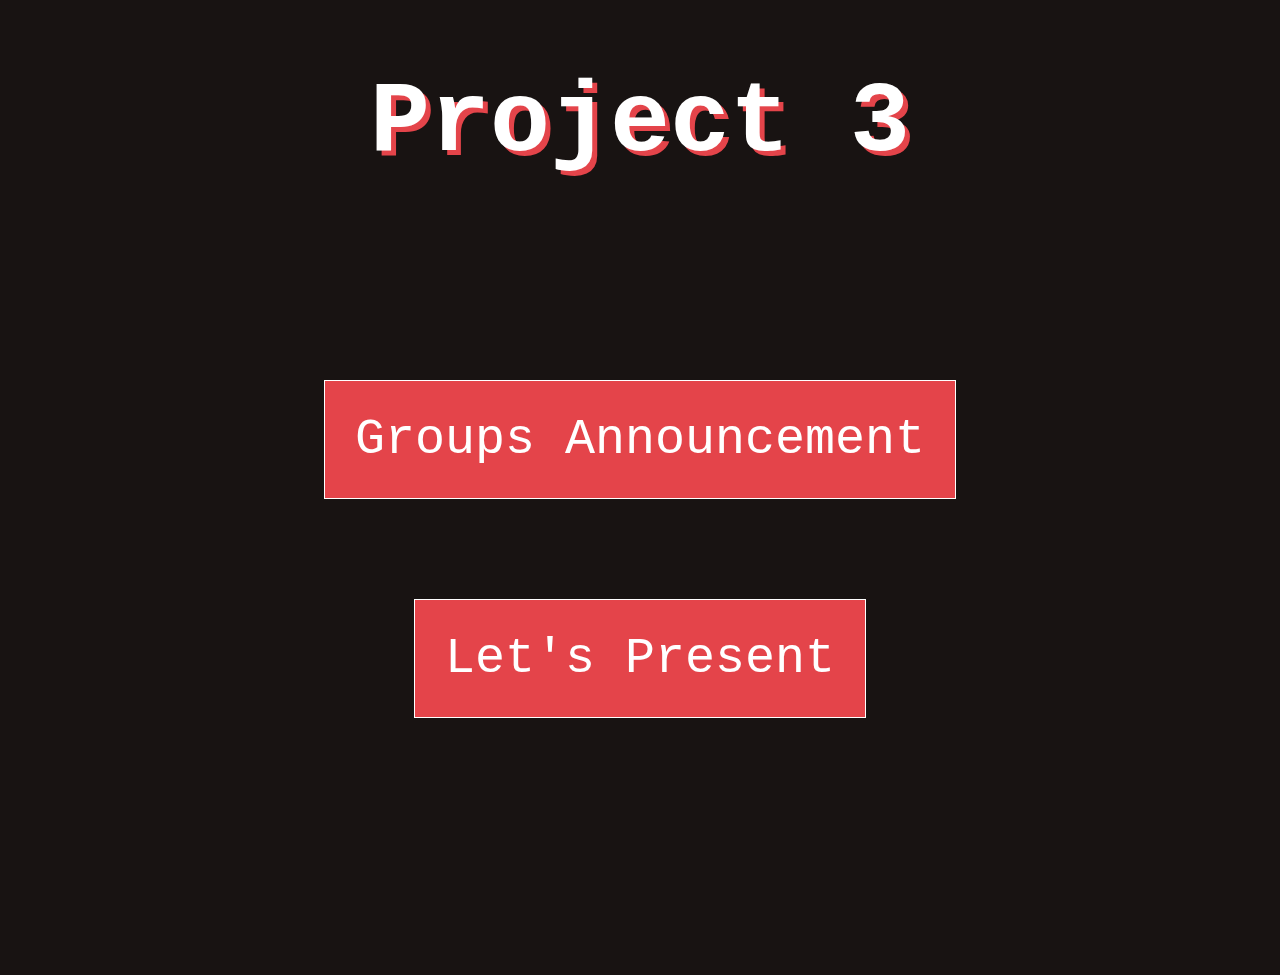
<file: index.html>
<!DOCTYPE html>
<html lang="en">
<head>
  <meta charset="UTF-8">
  <meta name="viewport" content="width=device-width, initial-scale=1.0">
  <meta http-equiv="X-UA-Compatible" content="ie=edge">
  <script src="groups.js"></script>
  <script src="app.js"></script>
  <link rel="stylesheet" type="text/css" href="style.css">
  <title>Document</title>
</head>
<body>
  <h1>Project 3</h1>
  <div class='column-container'>
    <a href="./announcement/announcement.html">Groups Announcement</a>
    <a href="./presentations/presentations.html">Let's Present</a>
  </div>
</body>
</html>
</file>
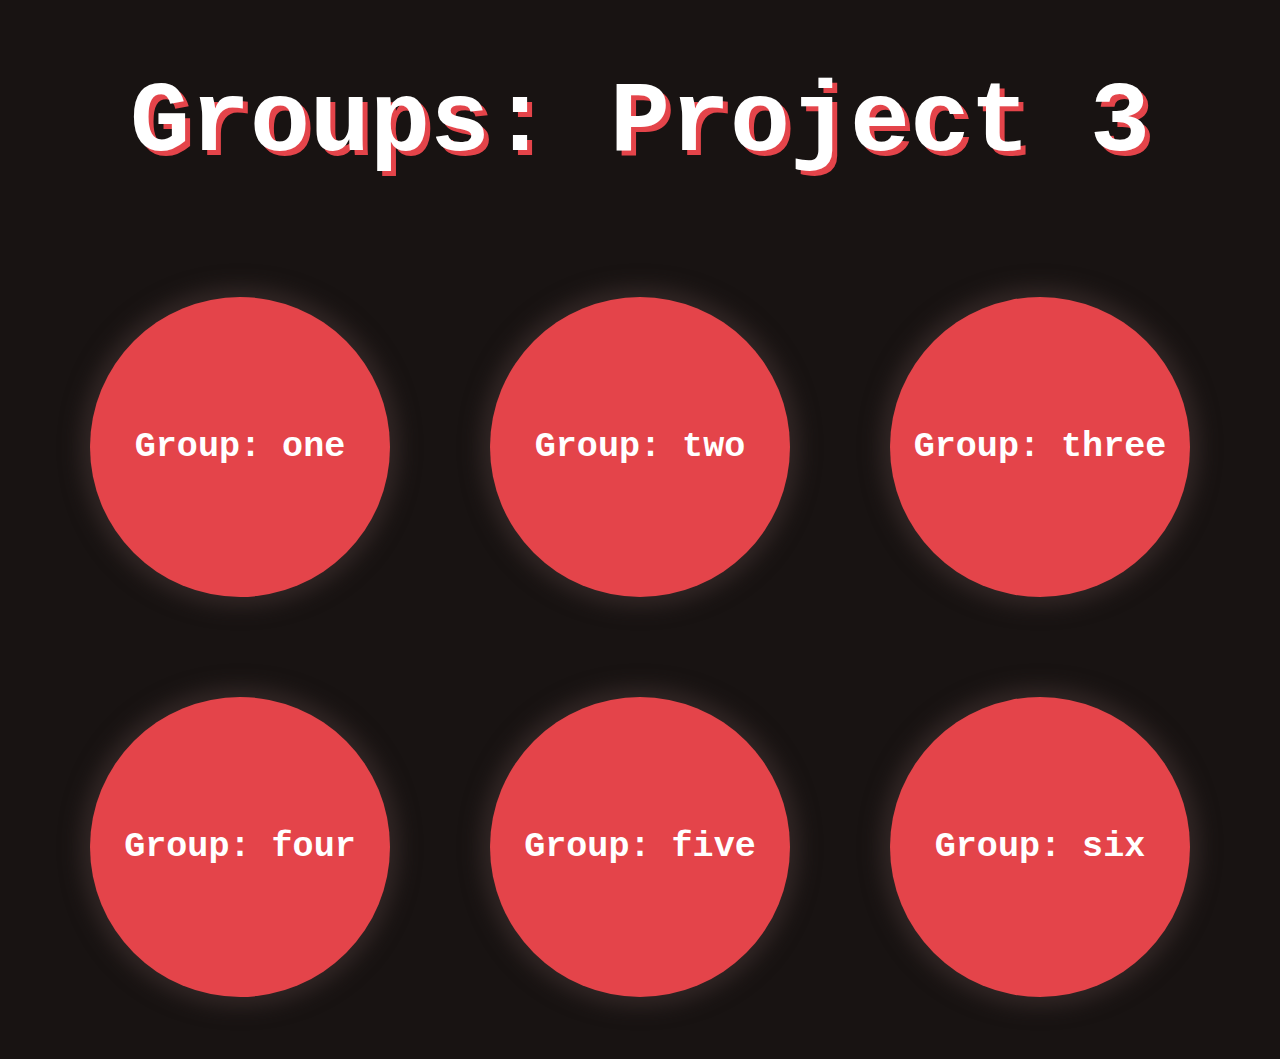
<file: announcement/announcement.html>
<!DOCTYPE html>
<html lang="en">

<head>
  <meta charset="UTF-8">
  <meta name="viewport" content="width=device-width, initial-scale=1.0">
  <meta http-equiv="X-UA-Compatible" content="ie=edge">
  <script src="./../groups.js"></script>
  <script src="./app-announcement.js"></script>
  <link rel="stylesheet" type="text/css" href="./../style.css">
  <title>Document</title>
</head>

<body>
  <h1>Groups: Project 3</h1>
  <div class='container' id='root'></div>
</body>

</html>
</file>
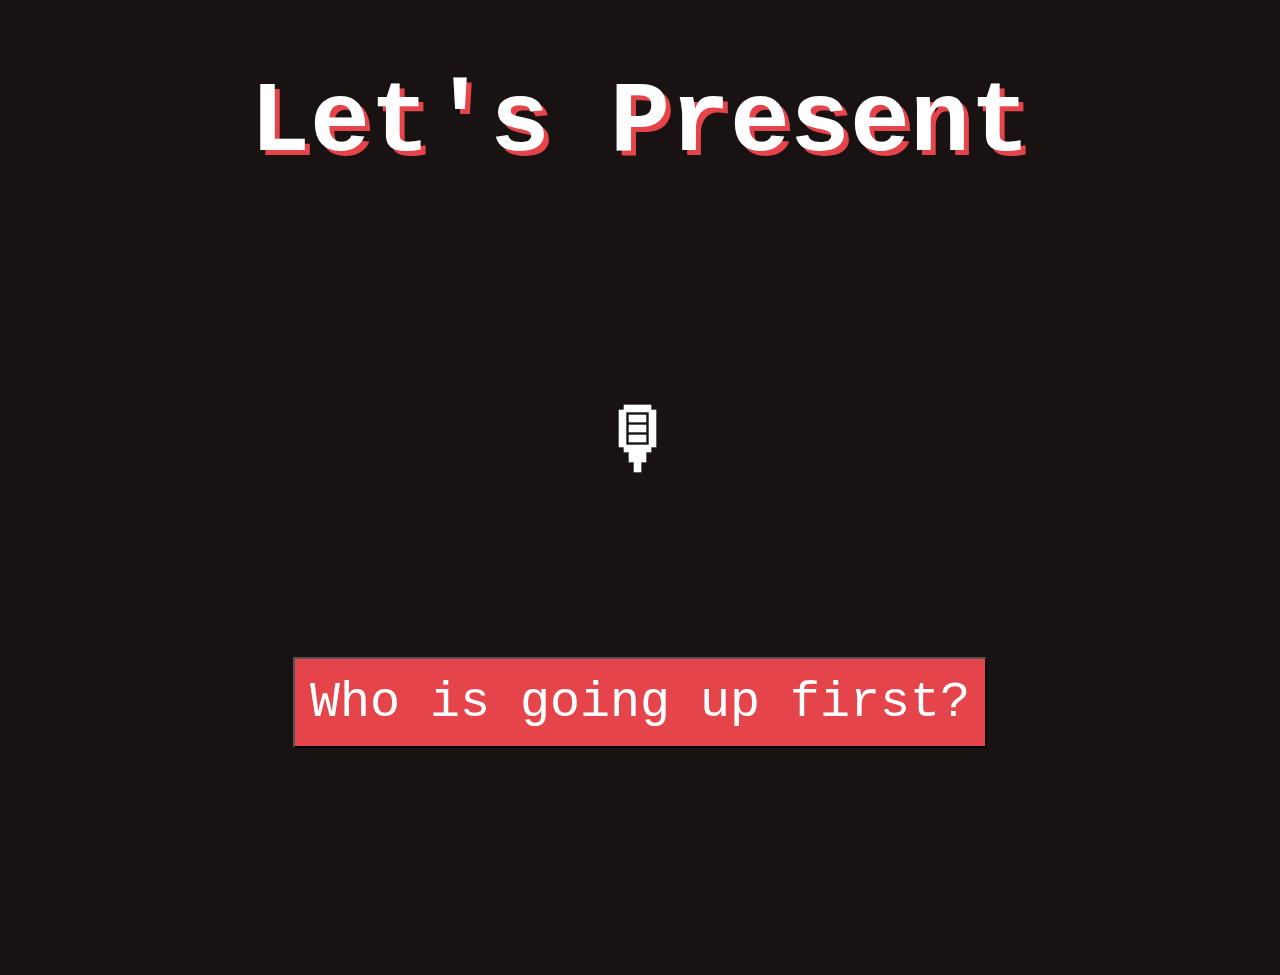
<file: presentations/presentations.html>
<!DOCTYPE html>
<html lang="en">

<head>
  <meta charset="UTF-8">
  <meta name="viewport" content="width=device-width, initial-scale=1.0">
  <meta http-equiv="X-UA-Compatible" content="ie=edge">
  <script src="./../groups.js"></script>
  <script src="./app-presentations.js"></script>
  <link rel="stylesheet" type="text/css" href="./../style.css">
  <title>Document</title>
</head>

<body>
  <h1>Let's Present</h1>
  <div class='column-container' id='root'></div>
</body>

</html>
</file>
<file: style.css>
* {
  box-sizing: border-box;
}

body {
  background-color: #181312;
  min-height: 100vh;
}

h1 {
  font-size: 100px;
  color: white;
  text-align: center;
  font-family: monospace;
  text-shadow: 5px 5px #e4444a;
}

h2 {
  font-size: 80px;
  color: white;
  text-align: center;
  font-family: monospace; 
  border-radius: 50%;
  
}

.group-name {
  animation-duration: 1s;
  animation-name: slidein;
}

@keyframes slidein {
  from {
    margin-left: 100%;
    width: 300%; 
  }

  to {
    margin-left: 0%;
    width: 100%;
  }
}

button {
  margin-top: 100px;
  font-size: 50px;
  font-family: monospace;
  color: white;
  background-color: #e4444a;
  padding: 15px;
  cursor: pointer;
}

a {
  font-size: 50px;
  color: white;
  text-align: center;
  margin: 50px;
  padding: 30px;
  font-family: monospace;
  background-color: #e4444a;
  text-decoration: none;
  border: 1px solid white;
}

.column-container {
  margin-top: 150px;
  display: flex;
  flex-direction: column;
  justify-content: center;
  align-items: center;
}

.container {
  display: flex;
  justify-content: center;
  align-items: center;
  flex-wrap: wrap;
}

.cardBack {
  height: 300px;
  width: 300px;
  background-color: #e4444a;
  box-shadow: 0px 0px 20px 10px #312625;
  color: white;
  margin: 50px;
  border-radius: 50%;
  display: flex;
  justify-content: center;
  align-items: center;
  font-size: 30px;
  font-family: monospace;
}

.cardBack:hover {
  background-image: url('https://media0.giphy.com/media/tHUWbmczl1GqA/giphy.gif?cid=790b7611420fe6231ce884a59dceadddd3abfffef537aada&rid=giphy.gif');
  background-size: contain;
  transform: scale(1.05);
}

.cardFront p {
  font-family: monospace;
  font-size: 25px;
  font-weight: bold;
  display: none;
}
</file>
